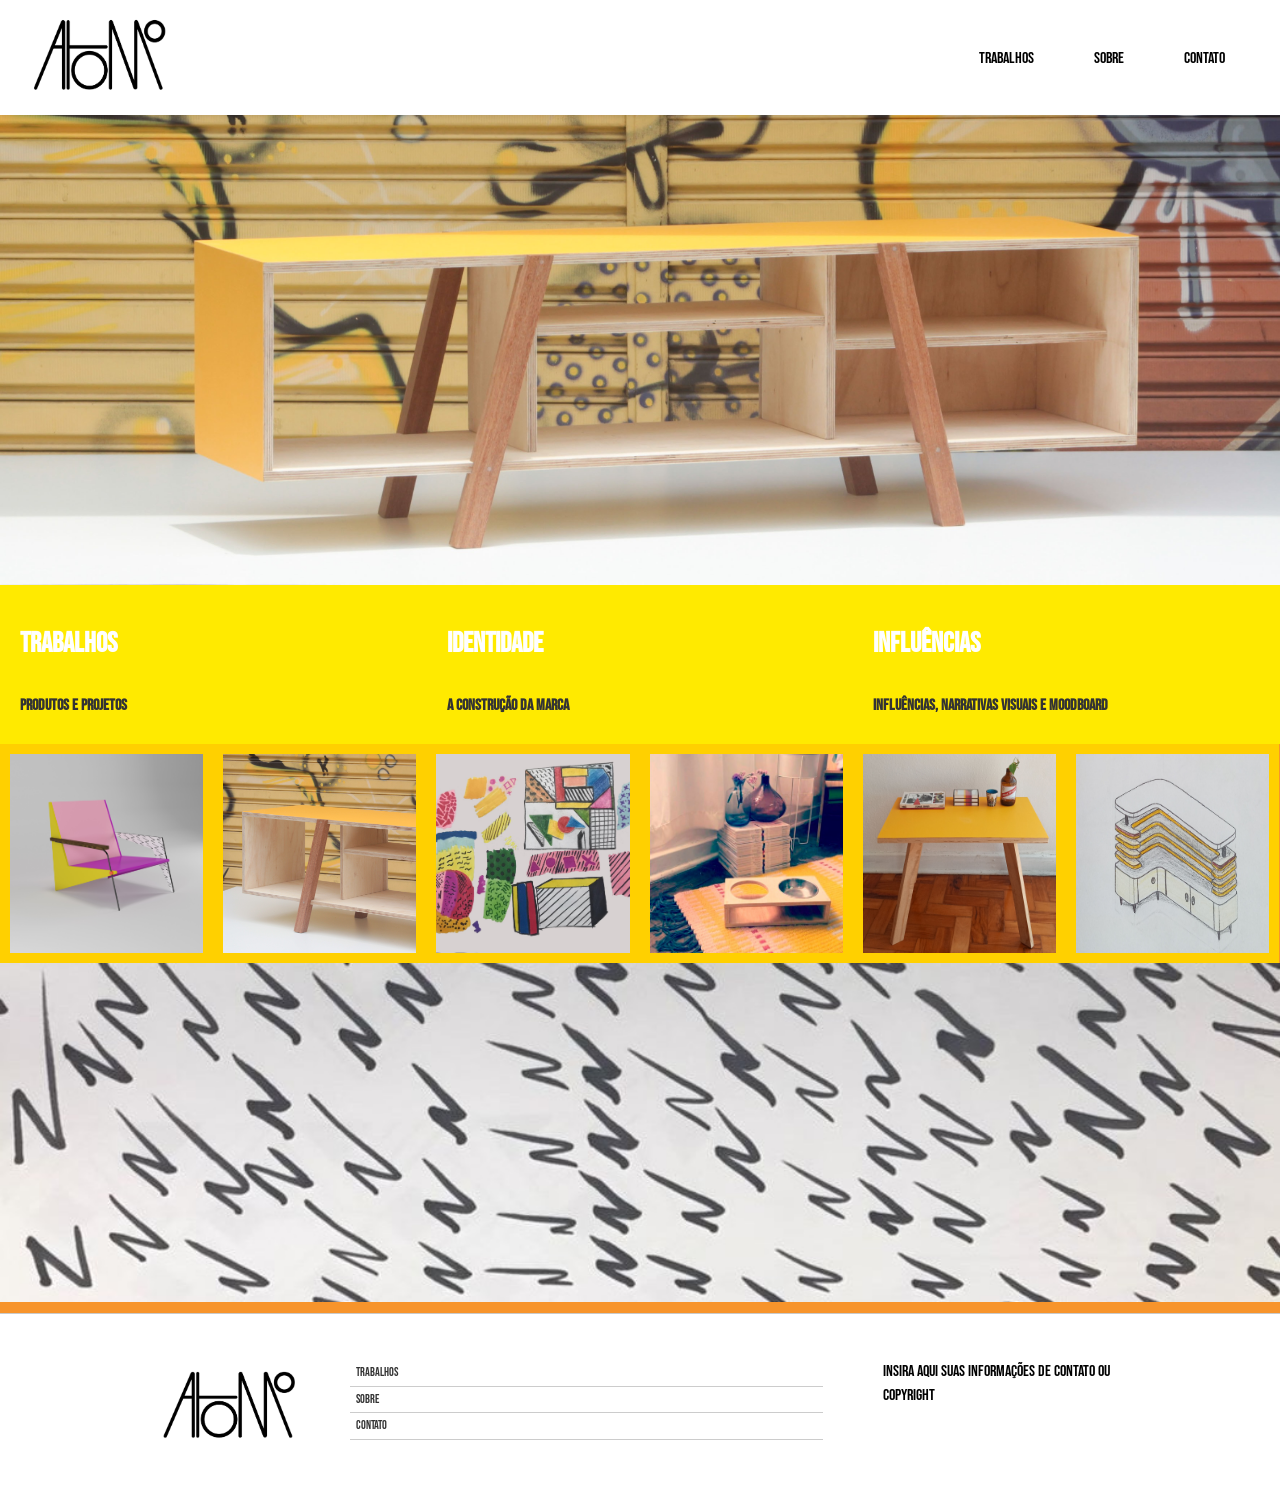
<file: index.html>
<!DOCTYPE html>
<html lang="pt-br">
  <head>
    <meta charset="UTF-8" />
    <meta name="viewport" content="width=device-width, initial-scale=1.0" />
    <title>Átomo Design Studio</title>

    <!-- Reseta algumas propriedades da página para uma maior compatibilidade entre navegadores-->
    <link href="css/normalize.css" rel="stylesheet" type="text/css" />

    <!-- Define as propriedades do LAYOUT/GRID da página -->
    <link href="css/layout.css" rel="stylesheet" type="text/css" />

    <!-- Define as propriedades de TEXTO da página -->
    <link href="css/texto.css" rel="stylesheet" type="text/css" />

    <!-- Chama uma web font hospedada no Google Fonts -->
    <link rel="preconnect" href="https://fonts.googleapis.com" />
    <link rel="preconnect" href="https://fonts.gstatic.com" crossorigin />
    <link
      href="https://fonts.googleapis.com/css2?family=Bebas+Neue&display=swap"
      rel="stylesheet"
    />

    <!-- Define um ícone para o site que aparece na barra de endereços e nos bookmarks -->
    <!--<link rel="moldura" type="image/png" href="img/logomoldura.png" sizes="32x32"/>-->
    <link
      rel="apple-touch-icon"
      type="image/jpg"
      href="img/atmtitulo.jpg"
      sizes="32x32"
    />
    <link
      rel="shortcut icon"
      type="image/x-icon"
      href="img/atmtitulo.jpg"
      sizes="32x32"
    />
    <link
      rel="mask-icon"
      type=""
      href="img/atmtitulo.jpg"
      color="#111"
      sizes="32x32"
    />

    <!-- Define a descrição que será exibida nos buscadores -->
    <meta
      name="description"
      content="Portifólio de criações de André Luiz de Souza Silva"
    />

    <!-- Elenque as palavras-chave sempre pensando no que o usuário que você deseja está buscando -->
    <meta
      name="keywords"
      content="type, typography, design, Portifólio, 3d, render, 3d modeling"
    />
  </head>

  <body>
    <div id="flex-container">
      <!-- INÍCIO do Cabeçalho -->

      <!--
      <header class="header-sticky">
        <img
          src="img/LOGO NOVO V0_b.jpg"
          width="150px"
          height="90px"
          alt="Aqui entra uma descrição da imagem"
          style="margin-top: 10px; padding: 0px"
        />
        <!- INÍCIO do Menu de Navegação ->
        <nav class="menu-horizontal">
          <ul>
            <li><a href="link1.html">Perfil</a></li>
            <li><a href="link2.html">Expência</a></li>
            <li><a href="link3.html">Hard Skills</a></li>
            <li><a href="link4.html">Trabalhos</a></li>
          </ul>
        </nav>
        <!- FIM do Menu de Navegação ->

      </header>
    -->

      <!--Inicio cabeçalho e menu-->

      <header class="header">
        <img
          src="img/LOGO NOVO V0_b.jpg"
          width="150px"
          height="90px"
          alt="Aqui entra uma descrição da imagem"
          style="margin-top: 10px; padding: 0px"
        />
        <input class="menu-btn" type="checkbox" id="menu-btn" />
        <label class="menu-icon" for="menu-btn"
          ><span class="navicon"></span
        ></label>
        <ul class="menu" style: >
          <li><a href="trabalhos.html">Trabalhos</a></li>
          <li><a href="sobre.html">Sobre</a></li>
          <li><a href="contato.html">Contato</a></li>
        </ul>
      </header>

      <!-- FIM do Cabeçalho -->

      <!-- INÍCIO do conteúdo principal do site  -->
      <main>
        <!-- INÍCIO do destaque principal-->
        <section class="modulo-12 destaque-1">
          <!--IMAGEM DESTAQUE-->
          <a href="layout-01.html"
            ><img
              style="padding: 0px 0px"
              src="img/alta-2858_.jpg"
              alt="Aqui entra uma descrição da imagem"
              width="100%"
              height="100%"
          /></a>
        </section>
        <!--FIM do destaque principal-->

        <!-- INÍCIO do destaque secundário -->
        <section class="modulo-4 destaque-2">
          <a href="trabalhos.html">
            <h3>Trabalhos</h3>
            <p>
              <strong>Produtos e projetos</strong>
            </p>
          </a>
        </section>
        <section class="modulo-4 destaque-2">
          <a href="identidade.html">
            <h3>Identidade</h3>
            <p>
              <strong>A construção da marca</strong>
            </p>
          </a>
        </section>
        <section class="modulo-4 destaque-2">
          <a href="influencias.html">
            <h3>Influências</h3>
            <p>
              <strong>Influências, narrativas visuais e moodboard</strong>
            </p>
          </a>
        </section>
	
        <!--FIM do destaque secundário-->

        <!--INÍCIO do destaque terciário -->
        <section class="modulo-2 destaque-3">
          <a href="layout02.html"
            ><img
              src="img/poltrona_memphis_cam_A.jpg"
              width="100%"
              height="100%"
              alt="Aqui entra uma descrição da imagem"
          /></a>
        </section>
        <section class="modulo-2 destaque-3">
          <a href="layout02.html"
            ><img
              src="img/canto_E_rack.jpg"
              width="100%"
              height="100%"
              alt="Aqui entra uma descrição da imagem"
          /></a>
        </section>
        <section class="modulo-2 destaque-3">
          <a href="layout02.html"
            ><img
              src="img/cores_padroes_.jpg"
              width="100%"
              height="100%"
              alt="Aqui entra uma descrição da imagem"
          /></a>
        </section>
        <section class="modulo-2 destaque-3">
          <a href="layout02.html"
            ><img
              src="img/comedouro.jpg"
              width="100%"
              height="100%"
              alt="Aqui entra uma descrição da imagem"
          /></a>
        </section>
        <section class="modulo-2 destaque-3">
          <a href="layout02.html"
            ><img
              src="img/Mesinha_de_ apoio_centro.jpg"
              width="100%"
              height="100%"
              alt="Aqui entra uma descrição da imagem"
          /></a>
        </section>
        <section class="modulo-2 destaque-3">
          <a href="layout02.html"
            ><img
              src="img/Bar_montreal_2.jpg"
              width="100%"
              height="100%"
              alt="Aqui entra uma descrição da imagem"
          /></a>
        </section>
        <!--FIM do destaque terciário-->

        <!--INÍCIO de um destaque "genérico"  -->
        <section class="modulo-12">
          <div style="padding: 0px 0px; font-size: 2.369em">
             <img
              src="img/padrão_.jpg"
              width="100%"
              height="100%"
              alt="padrão feito à mão influ memphis"
          /></a>


          </div>
        </section>
        <!--FIM do destaque "genérico"  -->
      </main>
      <!-- FIM do conteúdo principal do site  -->

      <!-- INÍCIO do rodapé  -->
      <footer>
        <section class="modulo-1"></section>
        <section class="modulo-2">
          <img
            src="img/LOGO NOVO V0.jpg"
            width="150px"
            height="150px"
            alt="Aqui entra uma descrição da imagem"
            style="float: right"
          />
        </section>

        <!-- INÍCIO do Menu de rodapé -->
        <section class="modulo-5">
          <ul>
            <li><a href="trabalhos.html">Trabalhos</a></li>
            <li><a href="sobre.html">Sobre</a></li>
            <li><a href="contato.html">Contato</a></li>
          </ul>
        </section>
        <!-- INÍCIO do Menu de rodapé -->

        <section class="modulo-3">
          <p style="margin: 0">
            Insira aqui suas informações de contato ou copyright
          </p>
        </section>
        <section class="modulo-1"></section>
      </footer>
      <!-- FIM do rodapé  -->
    </div>
    <!-- FIM do flex-container  -->
  </body>
</html>
</file>
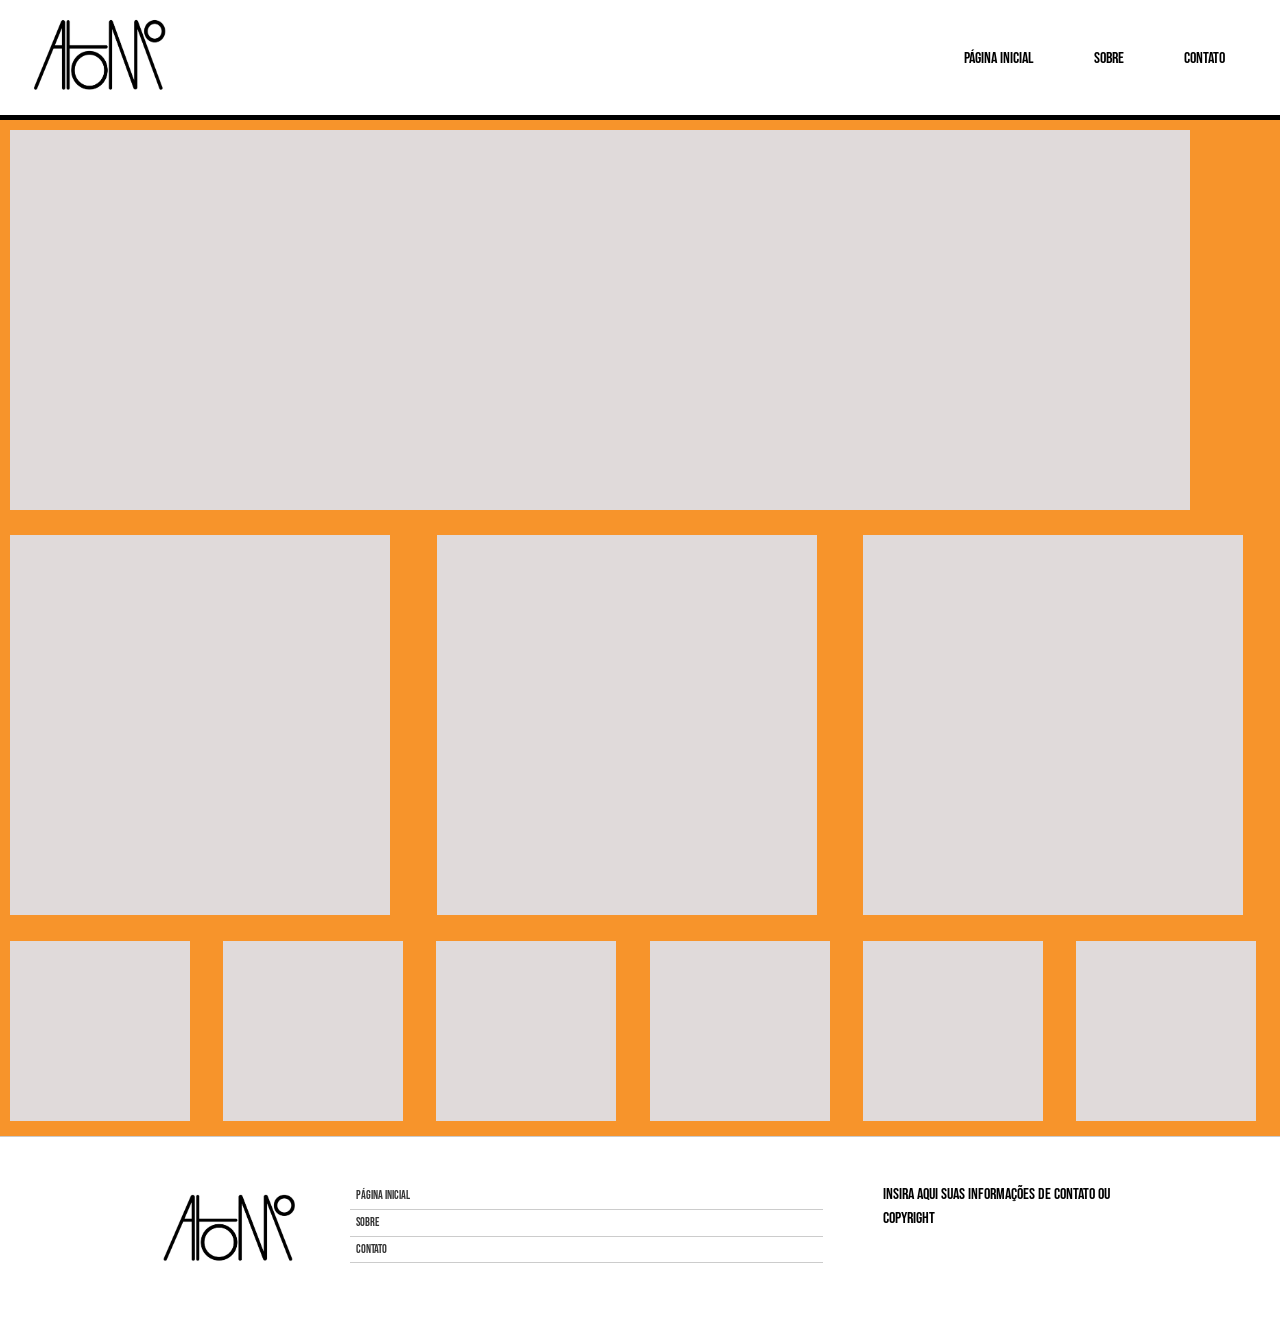
<file: identidade.html>
<!DOCTYPE html>
<html lang="pt-br">

<head>
    <meta charset="UTF-8" />
    <meta name="viewport" content="width=device-width, initial-scale=1.0" />
    <title>Átomo Design Studio</title>

    <!-- Reseta algumas propriedades da página para uma maior compatibilidade entre navegadores-->
    <link href="css/normalize.css" rel="stylesheet" type="text/css" />

    <!-- Define as propriedades do LAYOUT/GRID da página -->
    <link href="css/layout.css" rel="stylesheet" type="text/css" />

    <!-- Define as propriedades de TEXTO da página -->
    <link href="css/texto.css" rel="stylesheet" type="text/css" />

    <!-- Chama uma web font hospedada no Google Fonts -->
    <link rel="preconnect" href="https://fonts.googleapis.com" />
    <link rel="preconnect" href="https://fonts.gstatic.com" crossorigin />
    <link
      href="https://fonts.googleapis.com/css2?family=Bebas+Neue&display=swap"
      rel="stylesheet"
    />

    <!-- Define um ícone para o site que aparece na barra de endereços e nos bookmarks -->
    <!--<link rel="moldura" type="image/png" href="img/logomoldura.png" sizes="32x32"/>-->
    <link
      rel="apple-touch-icon"
      type="image/jpg"
      href="img/atmtitulo.jpg"
      sizes="32x32"
    />
    <link
      rel="shortcut icon"
      type="image/x-icon"
      href="img/atmtitulo.jpg"
      sizes="32x32"
    />
    <link
      rel="mask-icon"
      type=""
      href="img/atmtitulo.jpg"
      color="#111"
      sizes="32x32"
    />

    <!-- Define a descrição que será exibida nos buscadores -->
    <meta
      name="description"
      content="Portifólio de criações de André Luiz de Souza Silva"
    />

    <!-- Elenque as palavras-chave sempre pensando no que o usuário que você deseja está buscando -->
    <meta
      name="keywords"
      content="type, typography, design, Portifólio, 3d, render, 3d modeling"
    />
  </head>

<body>

  <!--  INÍCIO do flex-container-->
  <!--  Esta tag não tem nenhum valor semântico, e usada apenas para entralizar o layout na tela-->
  <div id="flex-container">


    <!-- INÍCIO do Cabeçalho -->
    <header class="header">
        <img
          src="img/LOGO NOVO V0_b.jpg"
          width="150px"
          height="90px"
          alt="Aqui entra uma descrição da imagem"
          style="margin-top: 10px; padding: 0px"
        />
        <input class="menu-btn" type="checkbox" id="menu-btn" />
        <label class="menu-icon" for="menu-btn"
          ><span class="navicon"></span
        ></label>
        <ul class="menu" style: >
          <li><a href="index.html">Página Inicial</a></li>
          <li><a href="sobre.html">Sobre</a></li>
          <li><a href="contato.html">Contato</a></li>
        </ul>
      </header>
    <!-- FIM do Cabeçalho -->



    <!-- INÍCIO do conteúdo principal do site  -->
    <main>
      <!-- INÍCIO do título da seção-->
      <section class="modulo-12 destaque-1">
        <h2>Logo</h2>
      </section>
      <!--FIM do  título da seção-->


      <!--INÍCIO do corpo da seção  -->
      <section class="modulo-12 padding-10"><img src="img/400x400.jpg" width="1180px" height="380px" /></section>
      <section class="modulo-4 padding-10"><img src="img/400x400.jpg" width="380px" height="380px" /></section>
      <section class="modulo-4 padding-10"><img src="img/400x400.jpg" width="380px" height="380px" /></section>
      <section class="modulo-4 padding-10"><img src="img/400x400.jpg" width="380px" height="380px" /></section>
      <section class="modulo-2 padding-10"><img src="img/400x400.jpg" width="180px" height="180px" /></section>
      <section class="modulo-2 padding-10"><img src="img/400x400.jpg" width="180px" height="180px" /></section>
      <section class="modulo-2 padding-10"><img src="img/400x400.jpg" width="180px" height="180px" /></section>
      <section class="modulo-2 padding-10"><img src="img/400x400.jpg" width="180px" height="180px" /></section>
      <section class="modulo-2 padding-10"><img src="img/400x400.jpg" width="180px" height="180px" /></section>
      <section class="modulo-2 padding-10"><img src="img/400x400.jpg" width="180px" height="180px" /></section>
    </main>
    <!-- FIM do conteúdo principal do site  -->

    <!-- INÍCIO do rodapé  -->
      <footer>
        <section class="modulo-1"></section>
        <section class="modulo-2">
          <img
            src="img/LOGO NOVO V0.jpg"
            width="150px"
            height="150px"
            alt="Aqui entra uma descrição da imagem"
            style="float: right"
          />
        </section>

        <!-- INÍCIO do Menu de rodapé -->
        <section class="modulo-5">
          <ul>
            <li><a href="index.html">Página Inicial</a></li>
            <li><a href="sobre.html">Sobre</a></li>
            <li><a href="contato.html">Contato</a></li>
          </ul>
        </section>
        <!-- INÍCIO do Menu de rodapé -->

        <section class="modulo-3">
          <p style="margin: 0">
            Insira aqui suas informações de contato ou copyright
          </p>
        </section>
        <section class="modulo-1"></section>
      </footer>
      <!-- FIM do rodapé  -->
    </div>
<!-- FIM do flex-container  -->
</body>

</html>
</file>
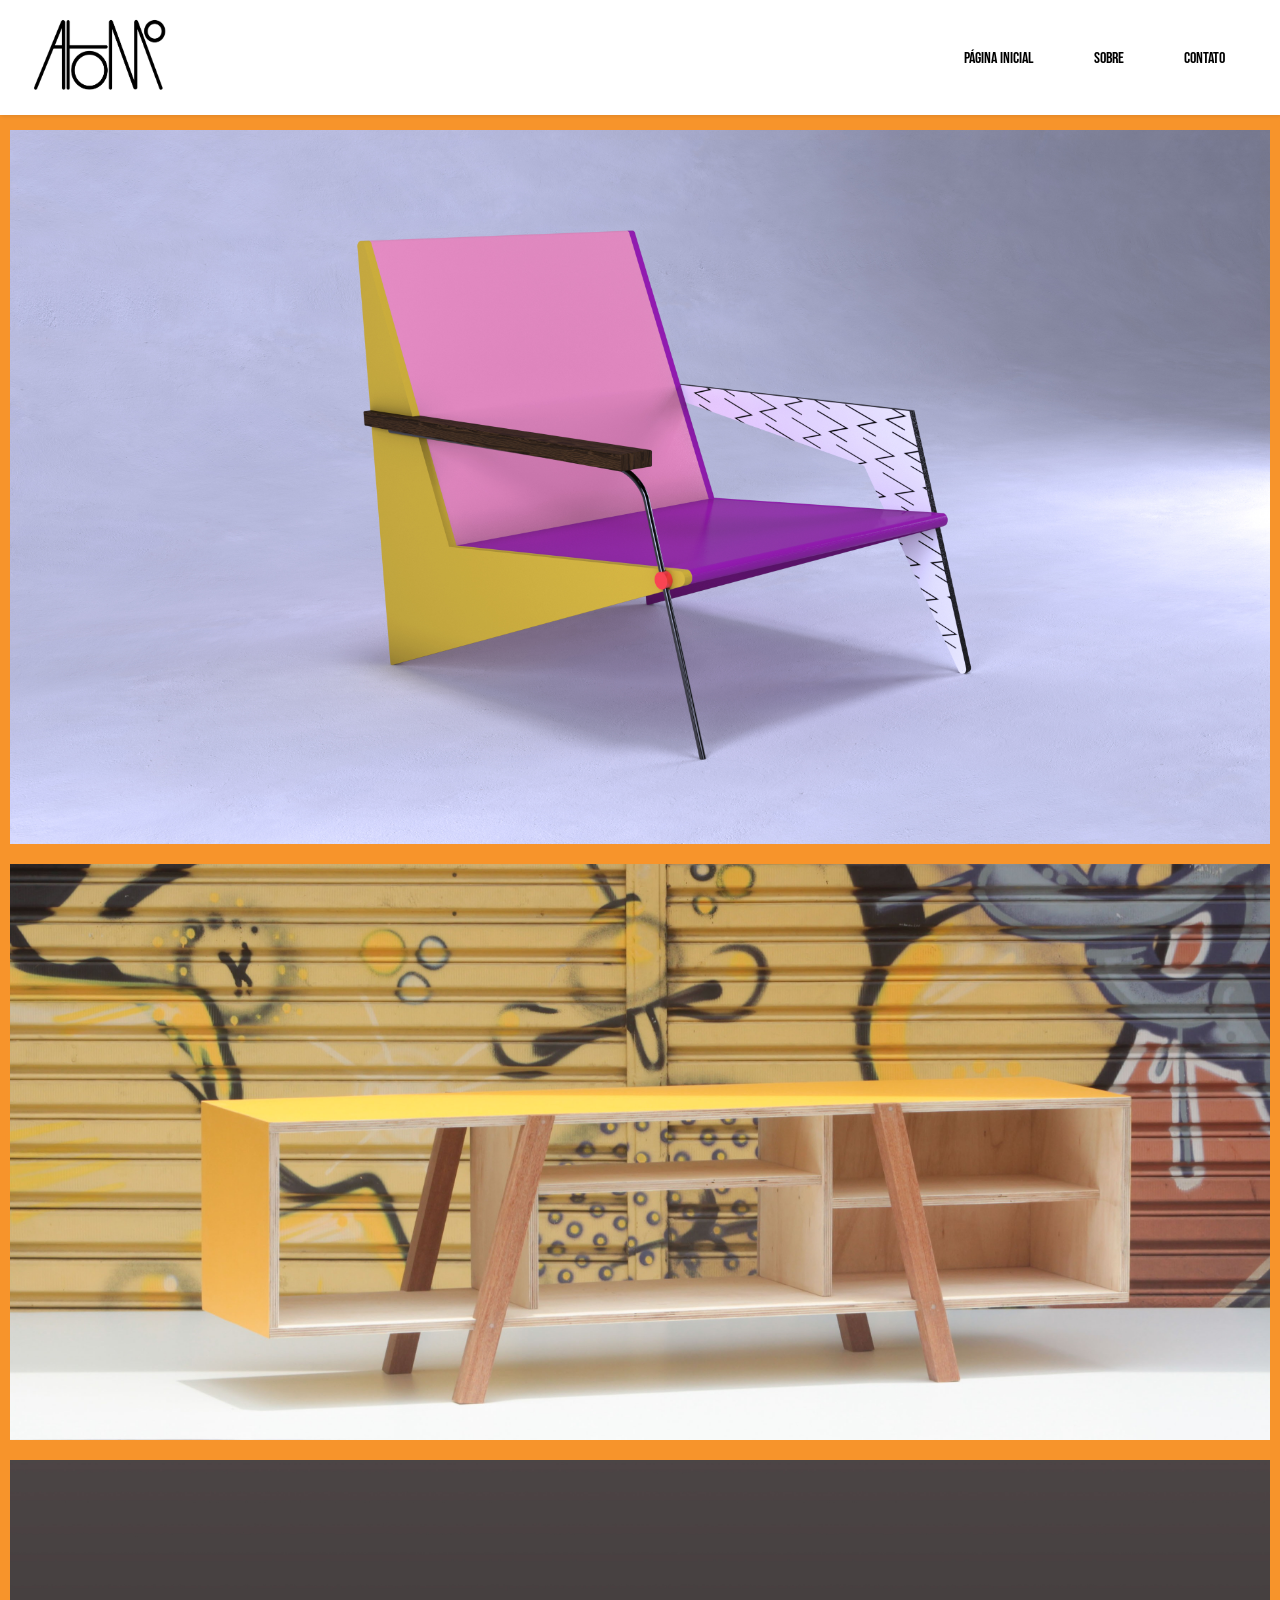
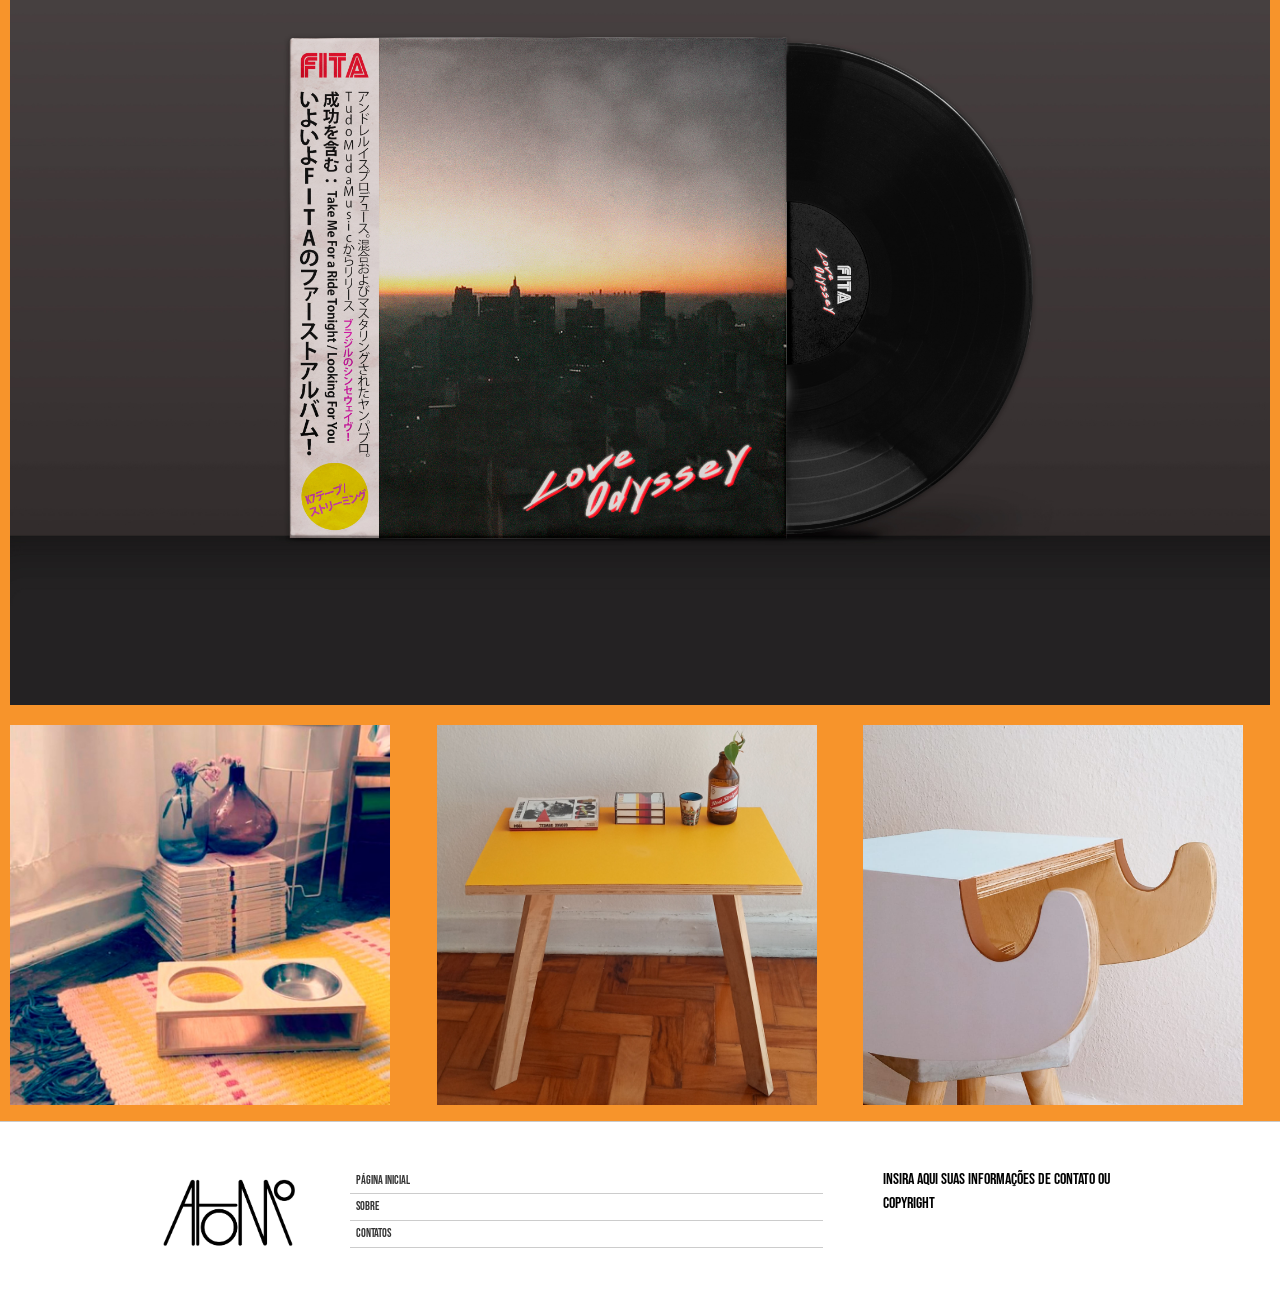
<file: trabalhos.html>
<!DOCTYPE html>
<html lang="pt-br">

<head>
    <meta charset="UTF-8" />
    <meta name="viewport" content="width=device-width, initial-scale=1.0" />
    <title>Átomo Design Studio</title>

    <!-- Reseta algumas propriedades da página para uma maior compatibilidade entre navegadores-->
    <link href="css/normalize.css" rel="stylesheet" type="text/css" />

    <!-- Define as propriedades do LAYOUT/GRID da página -->
    <link href="css/layout.css" rel="stylesheet" type="text/css" />

    <!-- Define as propriedades de TEXTO da página -->
    <link href="css/texto.css" rel="stylesheet" type="text/css" />

    <!-- Chama uma web font hospedada no Google Fonts -->
    <link rel="preconnect" href="https://fonts.googleapis.com" />
    <link rel="preconnect" href="https://fonts.gstatic.com" crossorigin />
    <link
      href="https://fonts.googleapis.com/css2?family=Bebas+Neue&display=swap"
      rel="stylesheet"
    />

    <!-- Define um ícone para o site que aparece na barra de endereços e nos bookmarks -->
    <!--<link rel="moldura" type="image/png" href="img/logomoldura.png" sizes="32x32"/>-->
    <link
      rel="apple-touch-icon"
      type="image/jpg"
      href="img/atmtitulo.jpg"
      sizes="32x32"
    />
    <link
      rel="shortcut icon"
      type="image/x-icon"
      href="img/atmtitulo.jpg"
      sizes="32x32"
    />
    <link
      rel="mask-icon"
      type=""
      href="img/atmtitulo.jpg"
      color="#111"
      sizes="32x32"
    />

    <!-- Define a descrição que será exibida nos buscadores -->
    <meta
      name="description"
      content="Portifólio de criações de André Luiz de Souza Silva"
    />

    <!-- Elenque as palavras-chave sempre pensando no que o usuário que você deseja está buscando -->
    <meta
      name="keywords"
      content="type, typography, design, Portifólio, 3d, render, 3d modeling"
    />
  </head>

<body>

  <!--  INÍCIO do flex-container-->
  <!--  Esta tag não tem nenhum valor semântico, e usada apenas para entralizar o layout na tela-->
  <div id="flex-container">


    <!-- INÍCIO do Cabeçalho -->
    <header class="header">
        <img
          src="img/LOGO NOVO V0_b.jpg"
          width="150px"
          height="90px"
          alt="Aqui entra uma descrição da imagem"
          style="margin-top: 10px; padding: 0px"
        />
        <input class="menu-btn" type="checkbox" id="menu-btn" />
        <label class="menu-icon" for="menu-btn"
          ><span class="navicon"></span
        ></label>
        <ul class="menu" style: >
          <li><a href="index.html">Página Inicial</a></li>
          <li><a href="sobre.html">Sobre</a></li>
          <li><a href="contato.html">Contato</a></li>
        </ul>
      </header>

      <!-- INÍCIO do Menu de Navegação -->
      
      <!-- FIM do Menu de Navegação -->
    
    <!-- FIM do Cabeçalho -->



    <!-- INÍCIO do conteúdo principal do site  -->
    <main>
      <!-- INÍCIO do título da seção-->
      <section class="modulo-12">
        <h2>Tipografia</h2>
      </section>
      <!--FIM do  título da seção-->


      <!--INÍCIO do corpo da seção  -->
		
	  <section class="modulo-12 padding-10">		
	  <img src="img/poltrona_z.jpg" 
	  width="100%" 
	  height="100%"/>	  
	  </section>
		
      <section class="modulo-12 padding-10">		
	  <img src="img/alta-2858_.jpg" 
	  width="100%" 
	  height="100%"/>	  
	  </section>	
		
	  <section class="modulo-12 padding-10">		
	  <img src="img/Vinil_do_ Fita.jpg" 
	  width="100%" 
	  height="100%"/>	  
	  </section>	
		
      <section class="modulo-4 padding-10"><img src="img/comedouro.jpg" width="380px" height="380px" /></section>
		
      <section class="modulo-4 padding-10"><img src="img/Mesinha_de_ apoio_centro.jpg" width="380px" height="380px" /></section>
		
      <section class="modulo-4 padding-10"><img src="img/suporte_bike.jpeg" width="380px" height="380px" /></section>
		
    </main>
    <!-- FIM do conteúdo principal do site  -->

   
    <!-- INÍCIO do rodapé  -->
      <footer>
        <section class="modulo-1"></section>
        <section class="modulo-2">
          <img
            src="img/LOGO NOVO V0.jpg"
            width="150px"
            height="150px"
            alt="Aqui entra uma descrição da imagem"
            style="float: right"
          />
        </section>

        <!-- INÍCIO do Menu de rodapé -->
        <section class="modulo-5">
          <ul>
            <li><a href="index.html">Página Inicial</a></li>
            <li><a href="sobre.html">Sobre</a></li>
            <li><a href="contato.html">Contatos</a></li>
          </ul>
        </section>
        <!-- INÍCIO do Menu de rodapé -->

        <section class="modulo-3">
          <p style="margin: 0">
            Insira aqui suas informações de contato ou copyright
          </p>
        </section>
        <section class="modulo-1"></section>
      </footer>
      <!-- FIM do rodapé  -->
  </div>
<!-- FIM do flex-container  -->
</body>

</html>
</file>
<file: css/layout.css>
@charset "UTF-8";
/* CSS Document */

/*HACK border-fix não apagar*/
html {
  box-sizing: border-box;
}
*,
*:before,
*:after {
  box-sizing: inherit;
}
/*Configurações gerais do Body documento*/
body {
  background: (#ffffff);
  margin: 0px;
  display: flex;
  justify-content: center;
  font-family: "Bebas Neue", cursive;
}

/*CONTROLE DA APARÊNCIA GERAL DO LAYOUT*/

/*CONTAINER PRINCIPAL*/
#flex-container {
  display: flex;
  flex-wrap: wrap;
  width: 100%;
  max-width: 1600px;
  min-width: 320px;
}

/*Container para uso esporádicos dentro do layout*/
.container {
  display: flex;
  flex-wrap: wrap;
  width: 100%;
}

/**/
.header-sticky {
  flex: 0 0 100%;
  position: sticky;
  top: 1;
}
/*
header {
  flex: 1 0 50%;
  background: #ffffff;
  text-align: center;
  font-family: "Bebas Neue", cursive;
}
*/
/*NOVO MENU BOTAO*/
.header {
  background-color: #fff;
  box-shadow: 1px 1px 4px 0 rgba(0, 0, 0, 0.1);
  position: fixed;
  width: 100%;
  z-index: 3;
  padding-left: 25px;
  padding-bottom: 10px;
  font-family: "Bebas Neue", cursive;
}

.header ul {
  margin: 0;
  padding: 0;
  list-style: none;
  overflow: hidden;
  background-color: #fff;
}

.header li a {
  display: block;
  padding: 0px 0px;
  text-decoration: none;
  margin-top: 30px;
}

.header li a:hover,
.header .menu-btn:hover {
  background-color: #ffffff;
  color: #000000;
  text-decoration: underline;
}

.header .logo {
  display: block;
  float: left;
  font-size: 2em;
  padding: 10px 20px;
  text-decoration: none;
  margin-left: 15px;
}

/* menu */

.header .menu {
  clear: both;
  max-height: 0;
  transition: max-height 0.2s ease-out;
  margin-right: 25px;
}

/* menu icon */

.header .menu-icon {
  cursor: pointer;
  display: inline-block;
  float: right;
  padding: 28px 20px;
  position: relative;
  user-select: none;
}

.header .menu-icon .navicon {
  background: #333;
  display: block;
  height: 2px;
  position: relative;
  transition: "background 0.2s ease-out";
  width: 18px;
}

.header .menu-icon .navicon:before,
.header .menu-icon .navicon:after {
  background: #333;
  content: "";
  display: block;
  height: 100%;
  position: absolute;
  transition: all 0.2s ease-out;
  width: 100%;
}

.header .menu-icon .navicon:before {
  top: 5px;
}

.header .menu-icon .navicon:after {
  top: -5px;
}

/* menu btn */

.header .menu-btn {
  display: none;
}

.header .menu-btn:checked ~ .menu {
  max-height: 240px;
}

.header .menu-btn:checked ~ .menu-icon .navicon {
  background: transparent;
}

.header .menu-btn:checked ~ .menu-icon .navicon:before {
  transform: rotate(-45deg);
}

.header .menu-btn:checked ~ .menu-icon .navicon:after {
  transform: rotate(45deg);
}

.header .menu-btn:checked ~ .menu-icon:not(.steps) .navicon:before,
.header .menu-btn:checked ~ .menu-icon:not(.steps) .navicon:after {
  top: 0;
}

/* 48em = 768px */

@media (min-width: 48em) {
  .header li {
    float: left;
  }
  .header li a {
    padding: 20px 30px;
  }
  .header .menu {
    clear: none;
    float: right;
    max-height: none;
  }
  .header .menu-icon {
    display: none;
  }
}
/* */

main {
  flex: 1 1 100%;
  max-width: 100%;
  display: flex;
  flex-wrap: wrap;
  background: #f7942b;
}
footer {
  background: #ffffff;
  border-top: 1px solid #cacaca;
  flex: 1 1 100%;
  display: flex;
  flex-wrap: nowrap;
}
footer section {
  margin-top: 1em;
  padding: 0 1em;
  margin-bottom: 1em;
}
/*DESTAQUES*/
.destaque-1 {
  background: #000000;
}
.destaque-2 {
  background: #ffea00;
  padding: 10px 20px;
}
.destaque-2 p {
  color: #333333;
}
.destaque-3 {
  background: #ffd000;
  padding: 10px;
}
.destaque-4 {
  background: #878f87;
  padding: 10px;
}
/* NAVEGAÇÃO*/

/*menu de navegação principal */
.menu-horizontal {
  flex: 1 0 100%;
  background: white;
  padding: 0px;
}
.menu-horizontal ul {
  list-style-type: none;
  padding: 0;
  margin: 0;
  display: flex;
  flex-wrap: wrap;
  justify-content: center;
}
.menu-horizontal ul li {
  border-right: 0px solid white;
  flex: 20 0 auto;
  text-decoration: none;
}
.menu-horizontal ul li:last-child {
  border-right: none;
}
.menu-horizontal ul li a {
  display: block;
  color: black;
  padding: 6px;
}

/*
.menu-horizontal ul li a:hover {
  background: white;
  color: purple;
}
*/

/*menu de navegação secundário */
.menu-vertical ul {
  list-style-type: none;
  padding: 10px 50px 10px 0px;
  margin: 0;
  display: flex;
  flex-wrap: wrap;
}
.menu-vertical ul li {
  flex: 0 0 100%;
  border-bottom: 1px solid #cccccc;
  text-align: right;
  line-height: 2em;
}
.menu-vertical ul li:last-child {
  border-bottom: none;
}
.menu-vertical ul li a:hover {
  color: #f26627;
}

/*menu de navegação do rodapé */
footer section ul {
  list-style-type: none;
  padding: 0;
  margin: 0;
  display: block;
}
footer section ul li {
  border-bottom: 1px solid #cccccc;
  font-size: 0.75em;
}
footer section ul li:last-child {
  /*border-bottom: none;*/
}
footer section ul li a {
  display: block;
  color: #333333;
  padding: 6px;
  text-decoration: none;
}
/* Change the link color to #111 (black) on hover */
footer section ul li a:hover {
  color: #f26627;
}

/* ESPAÇADORES */
/* Para um controle mais amplo do sistema de colunas o padding pode ficar separado */
.padding-10 {
  padding: 10px;
}

.padding-20 {
  padding: 20px;
}
/*INÍCIO SISTEMA DE COLUNAS*/
/*À partir de um grid de 12 colunas, montei as seguintes classes. Elas foram organizadas em ordem crescente de largura. Sendo a primeira 1/12 da largura total e a última 12/12 da largura total*/
.modulo-1 {
  flex: 1 1 8.33%;
  max-width: 8.33%;
}
.modulo-2 {
  flex: 1 1 16.66%;
  max-width: 16.66%;
}
.modulo-3 {
  flex: 1 1 25%;
  max-width: 25%;
  padding: 30px;
}
.modulo-4 {
  flex: 1 1 33.33%;
  max-width: 33.33%;
}
.modulo-5 {
  flex: 1 1 41.66%;
  max-width: 41.66%;
  position: relative;
  padding: 30px;
}
.modulo-6 {
  flex: 1 1 50%;
  max-width: 50%;
}
.modulo-7 {
  flex: 1 1 58.33%;
  max-width: 58.33%;
}
.modulo-8 {
  flex: 1 1 66.66%;
  max-width: 66.66%;
}
.modulo-9 {
  flex: 1 1 75%;
  max-width: 75%;
}
.modulo-10 {
  flex: 1 1 83.33%;
  max-width: 83.33%;
}
.modulo-11 {
  flex: 1 1 91.66%;
  max-width: 91.66%;
}
.modulo-12 {
  flex: 0 0 100%;
  max-width: 100%;
}
</file>
<file: css/texto.css>
@charset "UTF-8";

/* CSS Document */
/* TÍTULOS */
/* IMPORTANTE: Não Alterar esta propriedade, pois ela esconde o título H1 do usuário mas o mesmo ainda pode ser lido pelos buscadores melhorando o ranking do site*/
h1 {
  display: none;
  margin: 0;
  font-size: 0;
}

/* Os demais títulos podem ser alterados livremente*/
/* Para uma melhor compatibilidade entre navegadores e dispositivos use valores em EME */
h2 {
  color: #ffffff;
  padding-left: 0.5em;
  font-size: 2.369em;
  line-height: 1.5;
}

h3 {
  font-size: 1.777em;
  line-height: 1.5;
  color: white;
}

h4 {
  font-size: 1.333em;
  line-height: 1.5;
  color: white;
}

/*PARÁGRAFO*/
p {
  font-size: 1em;
  line-height: 1.5;
  font-weight: 200;
}

strong {
  font-weight: 700;
}

.paragrafo1 {
  overflow: hidden;
  text-align: justify;
  max-width: 85ch;
}

.legenda {
  font-size: 0.75em;
  line-height: 1.5;
}

.specimen-characters-module-content {
  display: flex;
  flex-wrap: wrap;
}

.specimen-characters-char {
  font-size: 1.5em;
  font-weight: inherit;
  width: 64px;
  height: 61px;
  display: -webkit-inline-box;
  display: -webkit-inline-flex;
  display: inline-flex;
  -webkit-align-items: center;
  align-items: center;
  -webkit-justify-content: center;
  justify-content: center;
  border: 1px solid #dadce0;
  margin-left: -1px;
  margin-top: -1px
}

.specimen-character-module {
  border-bottom: 1px solid #dadce0;
  position: relative;
  -webkit-box-sizing: content-box;
  box-sizing: content-box;
  padding-bottom: 64px
}

/*LINKS*/
a {
  color: #000000;
  text-decoration: none;
}

/* A instância hover determina a aparência do link quando o mouse está sobre ele */
a:hover {
  color: #FF0000;
}

/* Linha Horizontal */
hr {
  border: 1px solid;
  margin: -1px 0;
}
</file>
